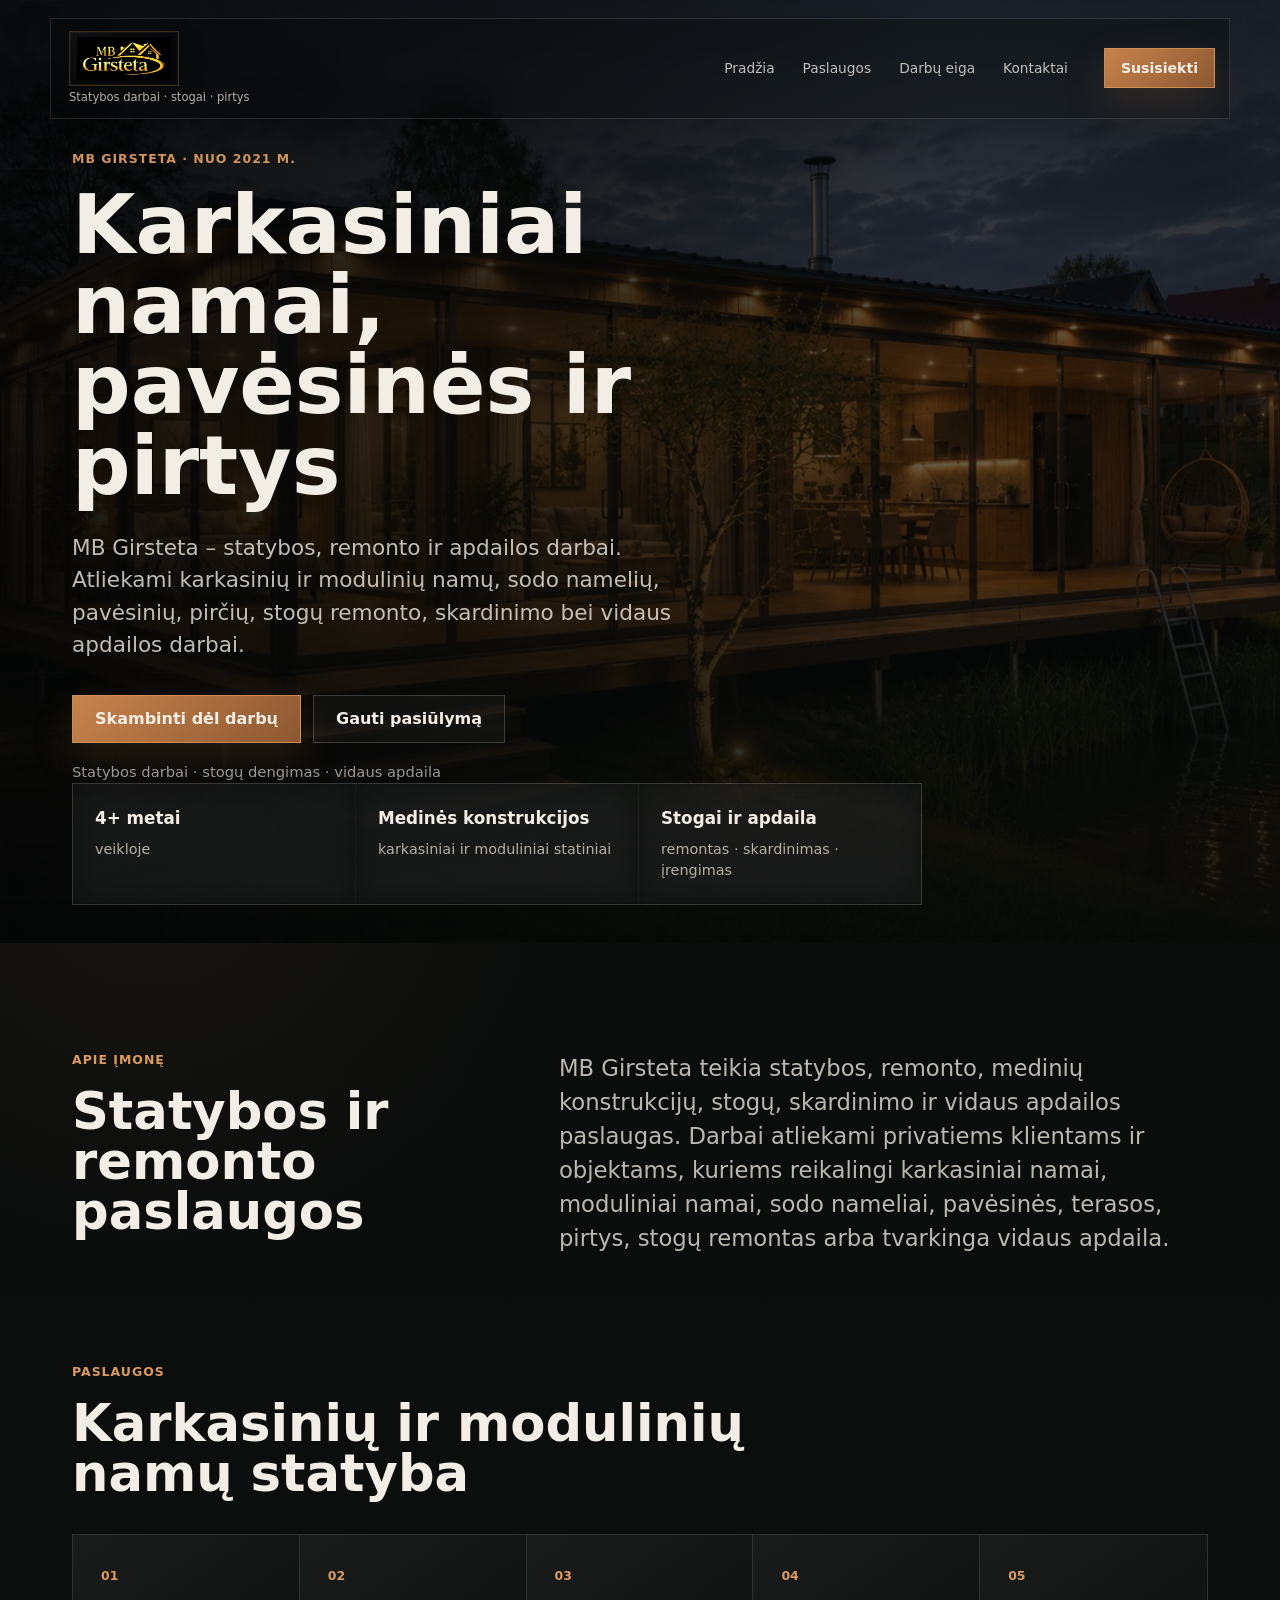
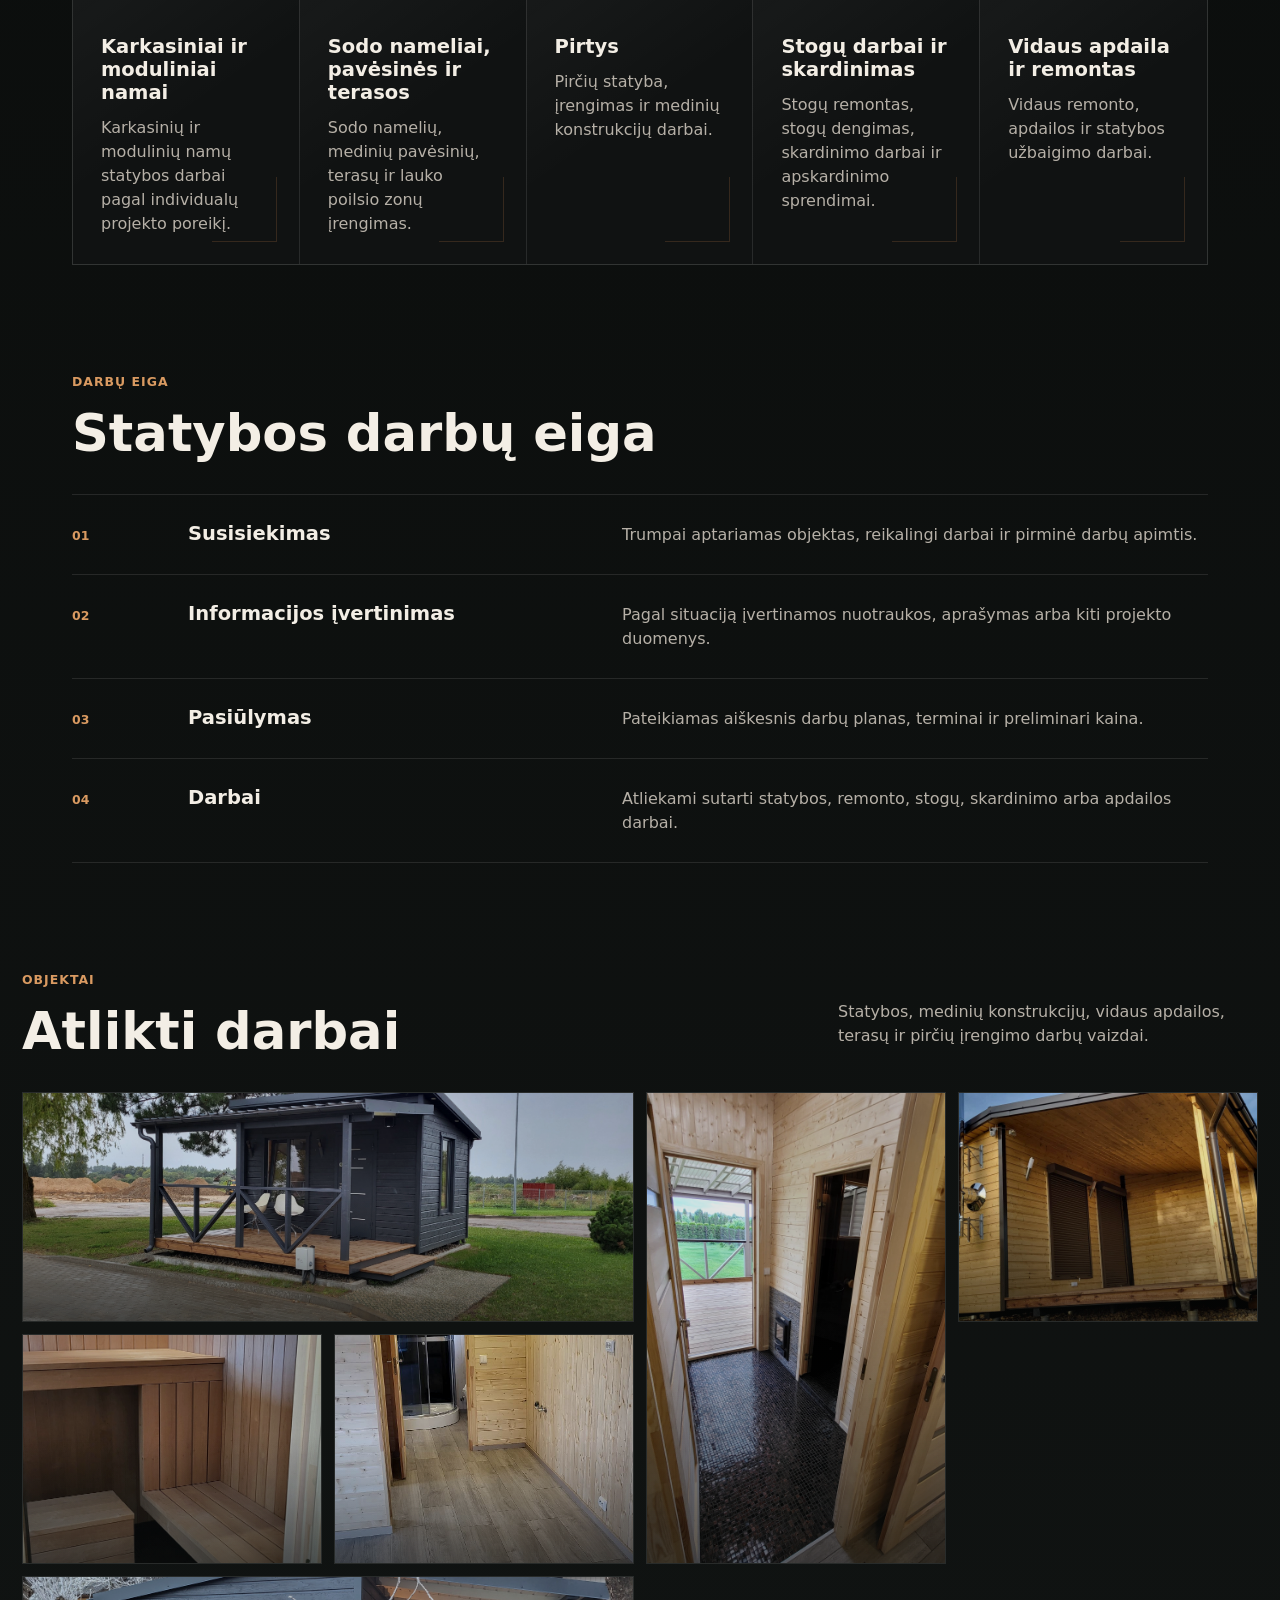
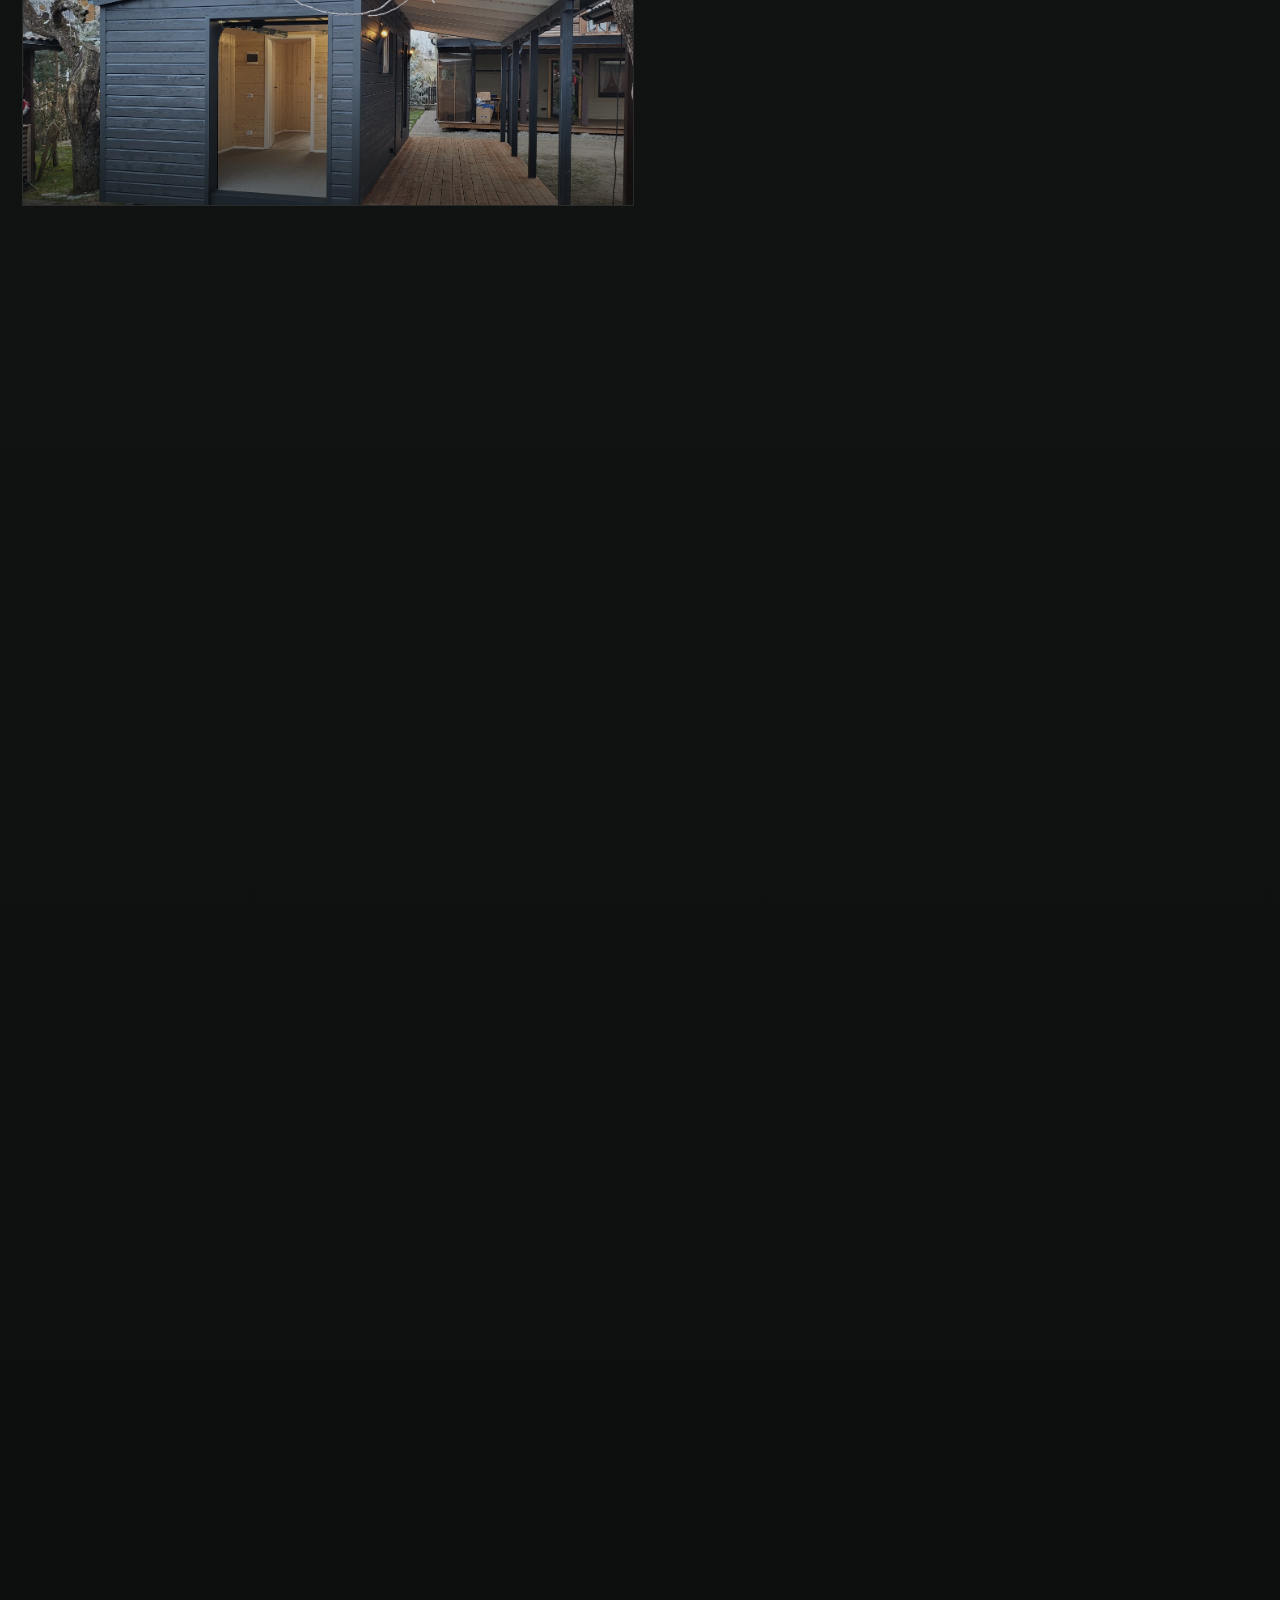
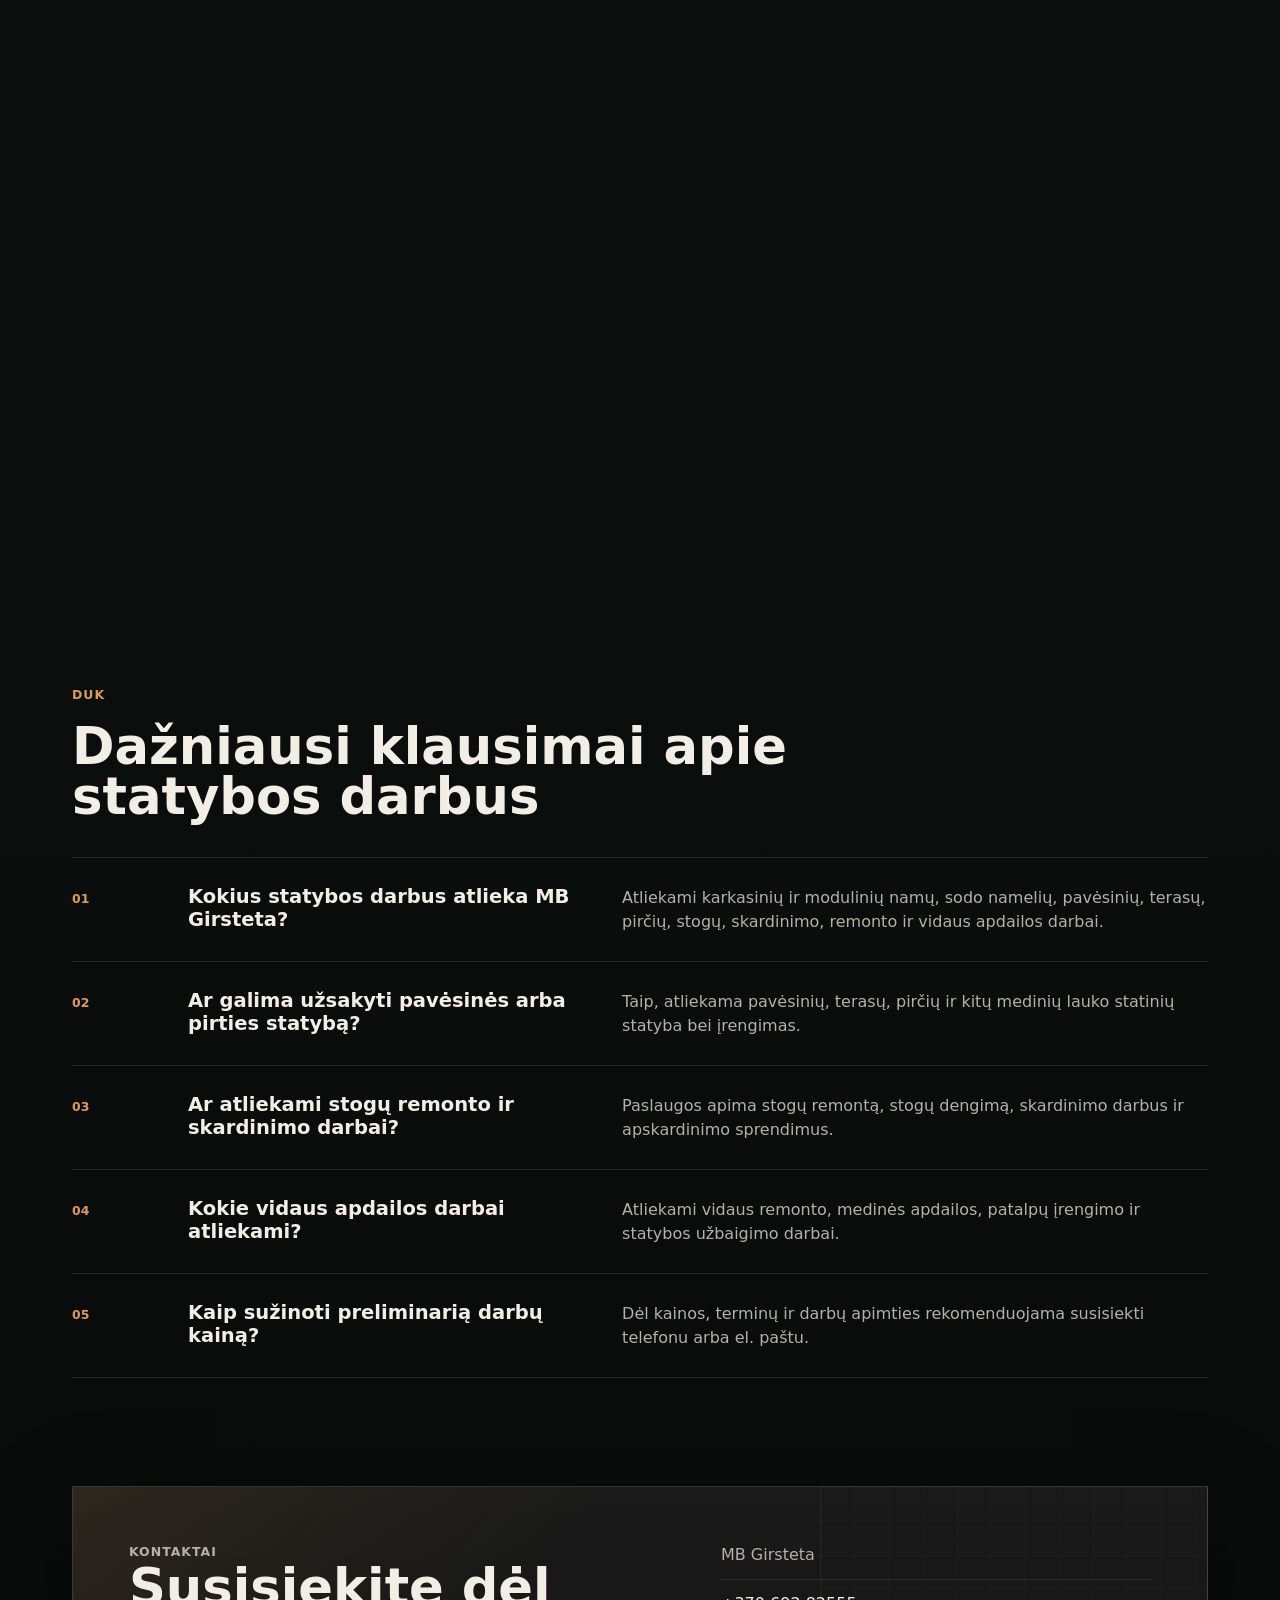
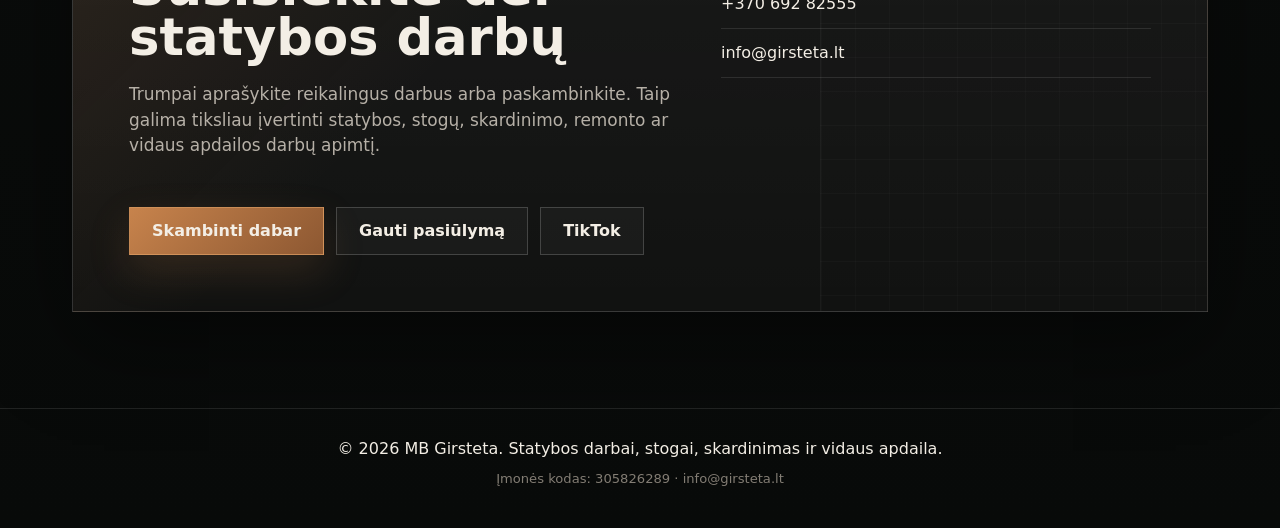
<file: index.html>
<!doctype html>
<html lang="lt">
  <head>
    <meta charset="utf-8" />
    <meta name="viewport" content="width=device-width, initial-scale=1" />
    <title>Karkasiniai namai, pavėsinės ir pirtys | MB Girsteta</title>
    <meta
      name="description"
      content="MB Girsteta atlieka karkasinių namų, modulinių namų, sodo namelių, pavėsinių, pirčių, stogų remonto, skardinimo ir vidaus apdailos darbus."
    />
    <meta name="robots" content="index, follow" />
    <link rel="canonical" href="https://girsteta.lt/" />
    <meta property="og:title" content="Karkasiniai namai, pavėsinės ir pirtys | MB Girsteta" />
    <meta
      property="og:description"
      content="MB Girsteta atlieka karkasinių namų, modulinių namų, sodo namelių, pavėsinių, pirčių, stogų remonto, skardinimo ir vidaus apdailos darbus."
    />
    <meta property="og:type" content="website" />
    <meta property="og:url" content="https://girsteta.lt/" />
    <meta property="og:image" content="https://girsteta.lt/images/hero1-cropped.jpg" />
    <meta property="og:image:alt" content="Medinis modulinis namas su terasa" />
    <meta property="og:site_name" content="MB Girsteta" />
    <meta name="twitter:card" content="summary_large_image" />
    <meta name="twitter:title" content="Karkasiniai namai, pavėsinės ir pirtys | MB Girsteta" />
    <meta
      name="twitter:description"
      content="Statybos, remonto, stogų, skardinimo ir vidaus apdailos darbai. Karkasiniai bei moduliniai namai, sodo nameliai, pavėsinės, terasos ir pirtys."
    />
    <meta name="twitter:image" content="https://girsteta.lt/images/hero1-cropped.jpg" />
    <link rel="preload" as="image" href="images/hero1-cropped.jpg" />
    <link rel="icon" type="image/png" href="images/favicon.png" />
    <link rel="apple-touch-icon" href="images/favicon.png" />
    <link rel="stylesheet" href="styles.css" />
    <script src="script.js" defer></script>
    <script type="application/ld+json">
      {
        "@context": "https://schema.org",
        "@type": "HomeAndConstructionBusiness",
        "@id": "https://girsteta.lt/#business",
        "name": "MB Girsteta",
        "description": "Statybos, karkasinių namų, modulinių namų, pavėsinių, pirčių, stogų remonto, skardinimo ir vidaus apdailos darbai.",
        "telephone": "+37069282555",
        "url": "https://girsteta.lt/",
        "image": "https://girsteta.lt/images/hero1-cropped.jpg",
        "serviceType": [
          "Karkasinių namų statyba",
          "Modulinių namų statyba",
          "Sodo namelių statyba",
          "Pavėsinių statyba",
          "Terasų statyba",
          "Pirčių statyba",
          "Stogų remontas",
          "Stogų dengimas",
          "Skardinimo darbai",
          "Skardininko paslaugos",
          "Vidaus apdaila",
          "Remonto darbai",
          "Medinių konstrukcijų statyba"
        ]
      }
    </script>
    <script type="application/ld+json">
      {
        "@context": "https://schema.org",
        "@type": "FAQPage",
        "mainEntity": [
          {
            "@type": "Question",
            "name": "Kokius statybos darbus atlieka MB Girsteta?",
            "acceptedAnswer": {
              "@type": "Answer",
              "text": "Atliekami karkasinių ir modulinių namų, sodo namelių, pavėsinių, terasų, pirčių, stogų, skardinimo, remonto ir vidaus apdailos darbai."
            }
          },
          {
            "@type": "Question",
            "name": "Ar galima užsakyti pavėsinės arba pirties statybą?",
            "acceptedAnswer": {
              "@type": "Answer",
              "text": "Taip, atliekama pavėsinių, terasų, pirčių ir kitų medinių lauko statinių statyba bei įrengimas."
            }
          },
          {
            "@type": "Question",
            "name": "Ar atliekami stogų remonto ir skardinimo darbai?",
            "acceptedAnswer": {
              "@type": "Answer",
              "text": "Paslaugos apima stogų remontą, stogų dengimą, skardinimo darbus ir apskardinimo sprendimus."
            }
          },
          {
            "@type": "Question",
            "name": "Kokie vidaus apdailos darbai atliekami?",
            "acceptedAnswer": {
              "@type": "Answer",
              "text": "Atliekami vidaus remonto, medinės apdailos, patalpų įrengimo ir statybos užbaigimo darbai."
            }
          },
          {
            "@type": "Question",
            "name": "Kaip sužinoti preliminarią darbų kainą?",
            "acceptedAnswer": {
              "@type": "Answer",
              "text": "Dėl kainos, terminų ir darbų apimties rekomenduojama susisiekti telefonu arba el. paštu."
            }
          }
        ]
      }
    </script>
  </head>
  <body>
    <div class="cursor-house" aria-hidden="true"></div>

    <header class="site-header" data-header>
      <a class="brand" href="#pradzia" aria-label="MB Girsteta pradžia">
        <span class="brand__mark">
          <img class="brand__logo" src="images/girsteta-logo.png" alt="MB Girsteta logotipas" />
        </span>
        <span class="brand__line">Statybos darbai · stogai · pirtys</span>
      </a>
      <nav class="main-nav" aria-label="Pagrindinė navigacija">
        <a href="#pradzia">Pradžia</a>
        <a href="#paslaugos">Paslaugos</a>
        <a href="#eiga">Darbų eiga</a>
        <a href="#kontaktai">Kontaktai</a>
      </nav>
      <button class="btn btn--small btn--solid" type="button" data-call-open>Susisiekti</button>
    </header>

    <main>
      <section class="hero" id="pradzia" aria-label="MB Girsteta statybos darbai">
        <div class="hero__shade"></div>
        <div class="hero__grain"></div>
        <div class="hero__inner">
          <div class="hero__copy">
            <p class="eyebrow">MB Girsteta · nuo 2021 m.</p>
            <h1>Karkasiniai namai, pavėsinės ir pirtys</h1>
            <p class="hero__lead">
              MB Girsteta – statybos, remonto ir apdailos darbai. Atliekami karkasinių ir modulinių
              namų, sodo namelių, pavėsinių, pirčių, stogų remonto, skardinimo bei vidaus apdailos
              darbai.
            </p>
            <div class="hero__actions">
              <button class="btn btn--solid" type="button" data-call-open>Skambinti dėl darbų</button>
              <a class="btn btn--outline" href="mailto:info@girsteta.lt">Gauti pasiūlymą</a>
            </div>
            <p class="hero__note">Statybos darbai · stogų dengimas · vidaus apdaila</p>
          </div>

          <div class="hero__facts" aria-label="Trumpi faktai">
            <div>
              <strong>4+ metai</strong>
              <span>veikloje</span>
            </div>
            <div>
              <strong>Medinės konstrukcijos</strong>
              <span>karkasiniai ir moduliniai statiniai</span>
            </div>
            <div>
              <strong>Stogai ir apdaila</strong>
              <span>remontas · skardinimas · įrengimas</span>
            </div>
          </div>
        </div>
      </section>

      <section class="section intro reveal" aria-labelledby="apie-title">
        <div class="section__grid">
          <div>
            <p class="section-kicker">Apie įmonę</p>
            <h2 id="apie-title">Statybos ir remonto paslaugos</h2>
          </div>
          <p class="intro__text">
            MB Girsteta teikia statybos, remonto, medinių konstrukcijų, stogų, skardinimo ir vidaus
            apdailos paslaugas. Darbai atliekami privatiems klientams ir objektams, kuriems reikalingi
            karkasiniai namai, moduliniai namai, sodo nameliai, pavėsinės, terasos, pirtys, stogų
            remontas arba tvarkinga vidaus apdaila.
          </p>
        </div>
      </section>

      <section class="section reveal" id="paslaugos" aria-labelledby="paslaugos-title">
        <div class="section__head">
          <p class="section-kicker">Paslaugos</p>
          <h2 id="paslaugos-title">Karkasinių ir modulinių namų statyba</h2>
        </div>
        <div class="service-grid">
          <article class="service-card" id="karkasiniai-moduliniai-namai">
            <span>01</span>
            <h3>Karkasiniai ir moduliniai namai</h3>
            <p>Karkasinių ir modulinių namų statybos darbai pagal individualų projekto poreikį.</p>
          </article>
          <article class="service-card" id="sodo-nameliai-pavesines-terasos">
            <span>02</span>
            <h3>Sodo nameliai, pavėsinės ir terasos</h3>
            <p>Sodo namelių, medinių pavėsinių, terasų ir lauko poilsio zonų įrengimas.</p>
          </article>
          <article class="service-card" id="pirtys">
            <span>03</span>
            <h3>Pirtys</h3>
            <p>Pirčių statyba, įrengimas ir medinių konstrukcijų darbai.</p>
          </article>
          <article class="service-card" id="stogu-darbai">
            <span>04</span>
            <h3>Stogų darbai ir skardinimas</h3>
            <p>Stogų remontas, stogų dengimas, skardinimo darbai ir apskardinimo sprendimai.</p>
          </article>
          <article class="service-card" id="vidaus-apdaila-remontas">
            <span>05</span>
            <h3>Vidaus apdaila ir remontas</h3>
            <p>Vidaus remonto, apdailos ir statybos užbaigimo darbai.</p>
          </article>
        </div>
      </section>

      <section class="section process reveal" id="eiga" aria-labelledby="eiga-title">
        <div class="section__head">
          <p class="section-kicker">Darbų eiga</p>
          <h2 id="eiga-title">Statybos darbų eiga</h2>
        </div>
        <div class="process-list">
          <article>
            <span>01</span>
            <h3>Susisiekimas</h3>
            <p>Trumpai aptariamas objektas, reikalingi darbai ir pirminė darbų apimtis.</p>
          </article>
          <article>
            <span>02</span>
            <h3>Informacijos įvertinimas</h3>
            <p>Pagal situaciją įvertinamos nuotraukos, aprašymas arba kiti projekto duomenys.</p>
          </article>
          <article>
            <span>03</span>
            <h3>Pasiūlymas</h3>
            <p>Pateikiamas aiškesnis darbų planas, terminai ir preliminari kaina.</p>
          </article>
          <article>
            <span>04</span>
            <h3>Darbai</h3>
            <p>Atliekami sutarti statybos, remonto, stogų, skardinimo arba apdailos darbai.</p>
          </article>
        </div>
      </section>

      <section class="section gallery-section reveal" aria-labelledby="galerija-title">
        <div class="section__head section__head--split">
          <div>
            <p class="section-kicker">Objektai</p>
            <h2 id="galerija-title">Atlikti darbai</h2>
          </div>
          <p>Statybos, medinių konstrukcijų, vidaus apdailos, terasų ir pirčių įrengimo darbų vaizdai.</p>
        </div>
        <div class="gallery">
          <figure class="gallery__item gallery__item--wide">
            <img src="images/8.jpg" alt="Sodo namelis su medine terasa ir stogo skardinimo detalėmis" loading="lazy" />
          </figure>
          <figure class="gallery__item gallery__item--tall">
            <img src="images/1.jpg" alt="Pirties vidaus apdailos darbai su medinėmis sienomis" loading="lazy" />
          </figure>
          <figure class="gallery__item">
            <img src="images/12.jpg" alt="Medinis statinys su stogo skardinimu ir fasado apdaila" loading="lazy" />
          </figure>
          <figure class="gallery__item">
            <img src="images/3.jpg" alt="Pirties vidaus įrengimas su medine apdaila" loading="lazy" />
          </figure>
          <figure class="gallery__item gallery__item--wide">
            <img src="images/10.jpg" alt="Sodo namelis su pavėsine ir medine terasa" loading="lazy" />
          </figure>
          <figure class="gallery__item">
            <img src="images/4.jpg" alt="Vidaus apdailos darbai su medinėmis sienomis" loading="lazy" />
          </figure>
        </div>
      </section>

      <section class="section intro reveal" id="statybos-apdailos-paslaugos" aria-labelledby="seo-title">
        <div class="section__grid">
          <div>
            <p class="section-kicker">Plačiau apie darbus</p>
            <h2 id="seo-title">Statybos ir apdailos paslaugos</h2>
          </div>
          <div class="intro__text">
            <p>
              MB Girsteta teikia statybos, remonto ir apdailos paslaugas. Darbai atliekami privatiems
              klientams ir objektams, kuriems reikalingi
              <a href="#karkasiniai-moduliniai-namai">karkasiniai namai</a>,
              <a href="#karkasiniai-moduliniai-namai">moduliniai namai</a>,
              <a href="#sodo-nameliai-pavesines-terasos">sodo nameliai</a>,
              <a href="#sodo-nameliai-pavesines-terasos">pavėsinės</a>,
              <a href="#sodo-nameliai-pavesines-terasos">terasos</a>,
              <a href="#pirtys">pirtys</a>, stogų remontas, skardinimas arba vidaus apdaila.
            </p>
            <p>
              Karkasinių ir modulinių statinių statyba tinka klientams, ieškantiems praktiško sprendimo
              gyvenamajam, poilsio ar ūkiniam objektui. Taip pat atliekami mažesni mediniai statiniai:
              sodo nameliai, pavėsinės, terasos ir pirtys. Kiekvieno projekto eiga priklauso nuo objekto
              dydžio, darbų apimties, pasirinktų medžiagų ir techninių sprendimų.
            </p>
            <p>
              Medinių konstrukcijų statyba apima karkaso, fasado, terasos, pavėsinės ar kito lauko
              statinio įrengimo etapus. Tokiems darbams svarbus tikslus konstrukcijos paruošimas,
              tinkamas medžiagų parinkimas ir aiškus darbų eiliškumas. Pavėsinių statyba, terasų
              statyba ir pirčių statyba dažnai derinama su kitais apdailos arba įrengimo darbais, todėl
              projekto apimtis aptariama pagal realų poreikį.
            </p>
            <p>
              Karkasiniai namai ir moduliniai namai gali būti planuojami skirtingos paskirties
              objektams, todėl prieš pradedant darbus svarbu įvertinti konstrukcijos sudėtingumą,
              numatomą naudojimą, apdailos lygį ir papildomus elementus. Toks pasiruošimas padeda
              aiškiau suplanuoti statybos darbus ir išvengti neapibrėžtos darbų apimties.
            </p>
            <p>
              Stogų darbų srityje atliekamas stogų remontas, stogų dengimas, skardinimo darbai ir
              skardininko paslaugos. Darbai gali apimti stogo dangos atnaujinimą, apskardinimo detales,
              lietaus nuvedimo elementus ir kitus su stogo konstrukcijomis susijusius sprendimus.
            </p>
            <p>
              Stogų remontas gali būti aktualus tada, kai reikia sutvarkyti dangą, sandūras, kraštus,
              lietaus nuvedimą ar kitus elementus, turinčius įtakos pastato apsaugai nuo drėgmės.
              Skardinimo darbai padeda tvarkingai užbaigti stogo, fasado ir kitų konstrukcijų mazgus.
              Kai reikalingas stogų dengimas, darbų eiga vertinama pagal dangos tipą, konstrukcijos būklę
              ir planuojamą sprendimą.
            </p>
            <p>
              Vidaus apdailos ir remonto darbai reikalingi tiek naujai statomuose, tiek atnaujinamuose
              objektuose. Paslaugos apima medinės apdailos įrengimą, patalpų atnaujinimą, paviršių
              paruošimą ir statybos užbaigimo darbus. Dėl konkretaus projekto kainos, terminų ir darbų
              apimties rekomenduojama susisiekti telefonu arba el. paštu.
            </p>
            <p>
              Statybos ir apdailos paslaugos parenkamos pagal tai, kokio rezultato reikia konkrečiam
              objektui: pilnesnio statybos etapo, atskiros konstrukcijos, remonto, vidaus apdailos ar
              kelių susijusių darbų vienu metu. Aiškiai aprašius poreikį, galima tiksliau įvertinti
              medžiagas, darbų terminus ir preliminarią kainą.
            </p>
          </div>
        </div>
      </section>

      <section class="section process reveal" aria-labelledby="faq-title">
        <div class="section__head">
          <p class="section-kicker">DUK</p>
          <h2 id="faq-title">Dažniausi klausimai apie statybos darbus</h2>
        </div>
        <div class="process-list">
          <article>
            <span>01</span>
            <h3>Kokius statybos darbus atlieka MB Girsteta?</h3>
            <p>
              Atliekami karkasinių ir modulinių namų, sodo namelių, pavėsinių, terasų, pirčių, stogų,
              skardinimo, remonto ir vidaus apdailos darbai.
            </p>
          </article>
          <article>
            <span>02</span>
            <h3>Ar galima užsakyti pavėsinės arba pirties statybą?</h3>
            <p>Taip, atliekama pavėsinių, terasų, pirčių ir kitų medinių lauko statinių statyba bei įrengimas.</p>
          </article>
          <article>
            <span>03</span>
            <h3>Ar atliekami stogų remonto ir skardinimo darbai?</h3>
            <p>Paslaugos apima stogų remontą, stogų dengimą, skardinimo darbus ir apskardinimo sprendimus.</p>
          </article>
          <article>
            <span>04</span>
            <h3>Kokie vidaus apdailos darbai atliekami?</h3>
            <p>Atliekami vidaus remonto, medinės apdailos, patalpų įrengimo ir statybos užbaigimo darbai.</p>
          </article>
          <article>
            <span>05</span>
            <h3>Kaip sužinoti preliminarią darbų kainą?</h3>
            <p>Dėl kainos, terminų ir darbų apimties rekomenduojama susisiekti telefonu arba el. paštu.</p>
          </article>
        </div>
      </section>

      <section class="section contact-section reveal" id="kontaktai" aria-labelledby="kontaktai-title">
        <div class="contact-card">
          <div class="contact-card__copy">
            <p class="section-kicker">Kontaktai</p>
            <h2 id="kontaktai-title">Susisiekite dėl statybos darbų</h2>
            <p>
              Trumpai aprašykite reikalingus darbus arba paskambinkite. Taip galima tiksliau įvertinti
              statybos, stogų, skardinimo, remonto ar vidaus apdailos darbų apimtį.
            </p>
          </div>
          <address class="contact-details" aria-label="MB Girsteta kontaktai">
            <span>MB Girsteta</span>
            <a href="tel:+37069282555">+370 692 82555</a>
            <a href="mailto:info@girsteta.lt">info@girsteta.lt</a>
          </address>
          <div class="contact-actions">
            <button class="btn btn--solid" type="button" data-call-open>Skambinti dabar</button>
            <a class="btn btn--outline" href="mailto:info@girsteta.lt">Gauti pasiūlymą</a>
            <a
              class="btn btn--ghost"
              href="https://www.tiktok.com/@pauliusgirnis"
              target="_blank"
              rel="noreferrer"
            >
              TikTok
            </a>
          </div>
        </div>
      </section>
    </main>

    <footer class="site-footer">
      <p>© 2026 MB Girsteta. Statybos darbai, stogai, skardinimas ir vidaus apdaila.</p>
      <small>Įmonės kodas: 305826289 · info@girsteta.lt</small>
    </footer>

    <div class="call-modal" data-call-modal hidden>
      <div class="call-modal__backdrop" data-call-close></div>
      <section
        class="call-modal__panel"
        role="dialog"
        aria-modal="true"
        aria-labelledby="call-modal-title"
        aria-describedby="call-modal-desc"
      >
        <button class="call-modal__close" type="button" aria-label="Uždaryti langą" data-call-close>
          <span aria-hidden="true">×</span>
        </button>
        <p class="section-kicker">Telefonas</p>
        <h2 id="call-modal-title">Skambinti MB Girsteta</h2>
        <p id="call-modal-desc">Dėl statybos, remonto, stogų, skardinimo ar apdailos darbų galite susisiekti telefonu:</p>
        <a class="call-modal__number" href="tel:+37069282555">+370 692 82555</a>
        <a class="btn btn--solid call-modal__button" href="tel:+37069282555">Skambinti dėl darbų</a>
      </section>
    </div>
  </body>
</html>
</file>
<file: styles.css>
:root {
  --bg: #080a09;
  --bg-2: #101312;
  --panel: rgba(18, 21, 19, 0.78);
  --panel-strong: rgba(12, 14, 13, 0.88);
  --line: rgba(255, 255, 255, 0.1);
  --line-strong: rgba(255, 255, 255, 0.18);
  --text: #f3eee5;
  --muted: #b6b0a7;
  --soft: #837d74;
  --accent: #c7834c;
  --accent-strong: #d99a61;
  --accent-dark: #422718;
  --shadow: 0 30px 90px rgba(0, 0, 0, 0.45);
  --max: 1180px;
  color-scheme: dark;
}

* {
  box-sizing: border-box;
}

html {
  scroll-behavior: smooth;
}

body {
  margin: 0;
  min-width: 320px;
  background:
    radial-gradient(circle at 12% 12%, rgba(199, 131, 76, 0.08), transparent 26rem),
    linear-gradient(180deg, #080a09 0%, #101312 48%, #080a09 100%);
  color: var(--text);
  font-family:
    Inter, ui-sans-serif, system-ui, -apple-system, BlinkMacSystemFont, "Segoe UI", sans-serif;
  line-height: 1.5;
  text-rendering: optimizeLegibility;
}

body.modal-open {
  overflow: hidden;
}

a {
  color: inherit;
  text-decoration: none;
}

button,
a {
  -webkit-tap-highlight-color: transparent;
}

button {
  font: inherit;
}

img {
  display: block;
  width: 100%;
}

.site-header {
  position: fixed;
  inset: 18px 22px auto;
  z-index: 20;
  display: grid;
  grid-template-columns: 1fr auto auto;
  align-items: center;
  gap: 24px;
  max-width: min(var(--max), calc(100vw - 44px));
  margin: 0 auto;
  padding: 12px 14px 12px 18px;
  border: 1px solid rgba(255, 255, 255, 0.12);
  background: rgba(8, 10, 9, 0.36);
  backdrop-filter: blur(18px);
  box-shadow: 0 18px 55px rgba(0, 0, 0, 0.2);
  transition:
    background 220ms ease,
    border-color 220ms ease,
    transform 220ms ease;
}

.site-header.is-scrolled {
  background: rgba(8, 10, 9, 0.84);
  border-color: rgba(255, 255, 255, 0.16);
}

.brand {
  display: inline-flex;
  flex-direction: column;
  width: fit-content;
  gap: 3px;
}

.brand__mark {
  display: inline-flex;
  width: fit-content;
  align-items: center;
  justify-content: center;
  padding: 5px 7px;
  border: 1px solid rgba(217, 154, 97, 0.26);
  background:
    linear-gradient(145deg, rgba(255, 255, 255, 0.045), transparent 58%),
    rgba(0, 0, 0, 0.42);
  box-shadow:
    inset 0 0 0 1px rgba(255, 255, 255, 0.035),
    0 10px 28px rgba(0, 0, 0, 0.22);
  transition:
    border-color 180ms ease,
    background 180ms ease,
    transform 180ms ease;
}

.brand:hover .brand__mark,
.brand:focus-visible .brand__mark {
  border-color: rgba(217, 154, 97, 0.5);
  background:
    linear-gradient(145deg, rgba(217, 154, 97, 0.08), transparent 58%),
    rgba(0, 0, 0, 0.46);
  transform: translateY(-1px);
}

.brand__logo {
  width: clamp(72px, 8vw, 94px);
  height: auto;
  object-fit: contain;
}

.brand__line {
  color: var(--muted);
  font-size: 0.72rem;
}

.main-nav {
  display: flex;
  gap: 4px;
  align-items: center;
}

.main-nav a {
  position: relative;
  padding: 10px 12px;
  color: rgba(243, 238, 229, 0.78);
  font-size: 0.86rem;
  transition: color 180ms ease;
}

.main-nav a::after {
  position: absolute;
  right: 12px;
  bottom: 6px;
  left: 12px;
  height: 1px;
  content: "";
  background: var(--accent);
  transform: scaleX(0);
  transform-origin: left;
  transition: transform 180ms ease;
}

.main-nav a:hover,
.main-nav a:focus-visible {
  color: var(--text);
}

.main-nav a:hover::after,
.main-nav a:focus-visible::after {
  transform: scaleX(1);
}

.btn {
  display: inline-flex;
  min-height: 48px;
  align-items: center;
  justify-content: center;
  gap: 10px;
  border: 1px solid transparent;
  padding: 0 22px;
  color: var(--text);
  background: transparent;
  cursor: pointer;
  font-weight: 720;
  line-height: 1;
  transition:
    transform 180ms ease,
    border-color 180ms ease,
    background 180ms ease,
    color 180ms ease,
    box-shadow 180ms ease;
}

.btn:hover,
.btn:focus-visible {
  transform: translateY(-2px);
}

.btn--small {
  min-height: 40px;
  padding: 0 16px;
  font-size: 0.88rem;
}

.btn--solid {
  border-color: rgba(217, 154, 97, 0.72);
  background: linear-gradient(135deg, #c7834c, #8d5832);
  box-shadow: 0 16px 42px rgba(199, 131, 76, 0.18);
}

.btn--solid:hover,
.btn--solid:focus-visible {
  border-color: rgba(255, 209, 167, 0.8);
  box-shadow: 0 20px 54px rgba(199, 131, 76, 0.26);
}

.btn--outline,
.btn--ghost {
  border-color: var(--line-strong);
  background: rgba(255, 255, 255, 0.035);
}

.btn--outline:hover,
.btn--outline:focus-visible,
.btn--ghost:hover,
.btn--ghost:focus-visible {
  border-color: rgba(217, 154, 97, 0.52);
  background: rgba(217, 154, 97, 0.08);
}

.hero {
  position: relative;
  min-height: 100svh;
  overflow: hidden;
  background-image: url("images/hero1-cropped.jpg");
  background-position: center;
  background-size: cover;
  isolation: isolate;
}

.hero::before {
  position: absolute;
  inset: 0;
  z-index: -3;
  content: "";
  background: inherit;
  transform: scale(1.03);
  animation: heroDrift 18s ease-out forwards;
}

.hero__shade,
.hero__grain {
  position: absolute;
  inset: 0;
  pointer-events: none;
}

.hero__shade {
  z-index: -2;
  background:
    linear-gradient(90deg, rgba(4, 5, 5, 0.86) 0%, rgba(6, 8, 7, 0.68) 41%, rgba(6, 8, 7, 0.36) 74%),
    linear-gradient(180deg, rgba(8, 10, 9, 0.58) 0%, rgba(8, 10, 9, 0.38) 48%, rgba(8, 10, 9, 0.88) 100%);
}

.hero__grain {
  z-index: -1;
  opacity: 0.32;
  background-image:
    linear-gradient(rgba(255, 255, 255, 0.03) 1px, transparent 1px),
    linear-gradient(90deg, rgba(255, 255, 255, 0.025) 1px, transparent 1px);
  background-size: 56px 56px;
  mask-image: linear-gradient(90deg, black, transparent 76%);
}

.hero__inner {
  display: flex;
  min-height: 100svh;
  max-width: var(--max);
  margin: 0 auto;
  padding: 150px 22px 38px;
  flex-direction: column;
  justify-content: space-between;
}

.hero__copy {
  max-width: 740px;
  animation: heroIn 720ms ease both;
}

.eyebrow,
.section-kicker {
  margin: 0 0 16px;
  color: var(--accent-strong);
  font-size: 0.78rem;
  font-weight: 780;
  letter-spacing: 0.08em;
  text-transform: uppercase;
}

.hero h1,
.section h2,
.contact-card h2,
.call-modal h2 {
  margin: 0;
  font-weight: 760;
  letter-spacing: 0;
  line-height: 0.98;
}

.hero h1 {
  max-width: 900px;
  font-size: clamp(2.85rem, 6.4vw, 5.9rem);
}

.hero__lead {
  max-width: 620px;
  margin: 26px 0 0;
  color: rgba(243, 238, 229, 0.78);
  font-size: clamp(1.05rem, 2vw, 1.35rem);
}

.hero__actions {
  display: flex;
  flex-wrap: wrap;
  gap: 12px;
  margin: 34px 0 0;
}

.hero__note {
  margin: 18px 0 0;
  color: rgba(243, 238, 229, 0.62);
  font-size: 0.92rem;
}

.hero__facts {
  display: grid;
  grid-template-columns: repeat(3, minmax(0, 1fr));
  gap: 1px;
  width: min(850px, 100%);
  border: 1px solid rgba(255, 255, 255, 0.13);
  background: rgba(255, 255, 255, 0.08);
  animation: heroIn 720ms 160ms ease both;
}

.hero__facts div {
  min-height: 104px;
  padding: 22px;
  background: rgba(8, 10, 9, 0.56);
  backdrop-filter: blur(14px);
}

.hero__facts strong,
.hero__facts span {
  display: block;
}

.hero__facts strong {
  font-size: 1.05rem;
}

.hero__facts span {
  margin-top: 7px;
  color: var(--muted);
  font-size: 0.9rem;
}

.section {
  max-width: var(--max);
  margin: 0 auto;
  padding: 108px 22px 0;
}

.section[id] {
  scroll-margin-top: 126px;
}

.section__grid {
  display: grid;
  grid-template-columns: minmax(220px, 0.78fr) minmax(0, 1.22fr);
  gap: 72px;
  align-items: start;
}

.section h2,
.contact-card h2 {
  font-size: clamp(2rem, 4vw, 3.8rem);
}

.intro__text {
  max-width: 760px;
  margin: 0;
  color: rgba(243, 238, 229, 0.76);
  font-size: clamp(1.06rem, 1.9vw, 1.42rem);
}

.intro__text p {
  margin: 0 0 18px;
}

.intro__text p:last-child {
  margin-bottom: 0;
}

.section__head {
  max-width: 760px;
  margin-bottom: 36px;
}

.section__head--split {
  display: grid;
  max-width: none;
  grid-template-columns: minmax(0, 1fr) minmax(260px, 420px);
  gap: 40px;
  align-items: end;
}

.section__head--split p:last-child {
  margin: 0 0 8px;
  color: var(--muted);
}

.service-grid {
  display: grid;
  grid-template-columns: repeat(5, minmax(0, 1fr));
  border: 1px solid var(--line);
  background: rgba(255, 255, 255, 0.06);
}

.service-card {
  position: relative;
  min-height: 276px;
  padding: 28px;
  overflow: hidden;
  background:
    linear-gradient(145deg, rgba(255, 255, 255, 0.045), transparent 54%),
    rgba(14, 17, 16, 0.82);
  border-right: 1px solid var(--line);
  transition:
    transform 180ms ease,
    background 180ms ease,
    border-color 180ms ease;
}

.service-card:last-child {
  border-right: 0;
}

.service-card::before {
  position: absolute;
  inset: auto 22px 22px auto;
  width: 64px;
  height: 64px;
  content: "";
  border-right: 1px solid rgba(199, 131, 76, 0.36);
  border-bottom: 1px solid rgba(199, 131, 76, 0.36);
  opacity: 0.55;
}

.service-card:hover {
  z-index: 1;
  transform: translateY(-6px);
  background:
    linear-gradient(145deg, rgba(199, 131, 76, 0.12), transparent 58%),
    rgba(18, 21, 19, 0.96);
}

.service-card span,
.process-list span {
  color: var(--accent-strong);
  font-size: 0.78rem;
  font-weight: 780;
}

.service-card h3,
.process-list h3 {
  margin: 48px 0 12px;
  font-size: 1.22rem;
  line-height: 1.18;
}

.service-card p,
.process-list p,
.contact-card p,
.call-modal p {
  margin: 0;
  color: var(--muted);
}

.process-list {
  display: grid;
  gap: 0;
  border-top: 1px solid var(--line);
}

.process-list article {
  display: grid;
  grid-template-columns: 92px minmax(220px, 0.7fr) minmax(0, 1fr);
  gap: 24px;
  align-items: baseline;
  padding: 27px 0;
  border-bottom: 1px solid var(--line);
}

.process-list h3 {
  margin: 0;
}

.gallery-section {
  max-width: 1320px;
}

.gallery {
  display: grid;
  grid-auto-flow: dense;
  grid-auto-rows: 230px;
  grid-template-columns: repeat(4, minmax(0, 1fr));
  gap: 12px;
}

.gallery__item {
  position: relative;
  min-height: 0;
  margin: 0;
  overflow: hidden;
  border: 1px solid var(--line);
  background: var(--bg-2);
}

.gallery__item::after {
  position: absolute;
  inset: 0;
  content: "";
  background:
    linear-gradient(180deg, transparent 44%, rgba(8, 10, 9, 0.58) 100%),
    rgba(8, 10, 9, 0.12);
  opacity: 0.95;
  transition: opacity 220ms ease;
}

.gallery__item:hover::after {
  opacity: 0.46;
}

.gallery__item img {
  height: 100%;
  object-fit: cover;
  filter: saturate(0.88) contrast(1.04);
  transition:
    transform 650ms ease,
    filter 220ms ease;
}

.gallery__item:hover img {
  transform: scale(1.045);
  filter: saturate(1) contrast(1.07);
}

.gallery__item--wide {
  grid-column: span 2;
}

.gallery__item--tall {
  grid-row: span 2;
}

.contact-section {
  padding-bottom: 96px;
}

.contact-card {
  position: relative;
  display: grid;
  grid-template-columns: minmax(0, 1fr) minmax(280px, 430px);
  gap: 42px;
  overflow: hidden;
  padding: clamp(26px, 5vw, 56px);
  border: 1px solid rgba(255, 255, 255, 0.14);
  background:
    linear-gradient(135deg, rgba(199, 131, 76, 0.12), transparent 35%),
    linear-gradient(180deg, rgba(255, 255, 255, 0.055), rgba(255, 255, 255, 0.02)),
    rgba(12, 14, 13, 0.92);
  box-shadow: var(--shadow);
}

.contact-card::after {
  position: absolute;
  top: 0;
  right: 0;
  width: 34%;
  height: 100%;
  content: "";
  border-left: 1px solid rgba(255, 255, 255, 0.08);
  background-image:
    linear-gradient(rgba(255, 255, 255, 0.04) 1px, transparent 1px),
    linear-gradient(90deg, rgba(255, 255, 255, 0.035) 1px, transparent 1px);
  background-size: 34px 34px;
  opacity: 0.55;
  pointer-events: none;
}

.contact-card__copy,
.contact-details,
.contact-actions {
  position: relative;
  z-index: 1;
}

.contact-card__copy p:last-child {
  max-width: 580px;
  margin-top: 20px;
  font-size: 1.06rem;
}

.contact-details {
  display: grid;
  align-content: start;
  gap: 12px;
  color: var(--muted);
  font-style: normal;
}

.contact-details a,
.contact-details span {
  display: block;
  padding-bottom: 12px;
  border-bottom: 1px solid var(--line);
}

.contact-details a {
  color: var(--text);
  transition: color 180ms ease;
}

.contact-details a:hover,
.contact-details a:focus-visible {
  color: var(--accent-strong);
}

.contact-actions {
  display: flex;
  grid-column: 1 / -1;
  flex-wrap: wrap;
  gap: 12px;
  margin-top: 6px;
}

.site-footer {
  padding: 28px 22px 40px;
  border-top: 1px solid var(--line);
  color: var(--muted);
  text-align: center;
}

.site-footer p {
  margin: 0;
  color: var(--text);
}

.site-footer small {
  display: block;
  margin-top: 8px;
  color: var(--soft);
  font-size: 0.82rem;
}

.call-modal {
  position: fixed;
  inset: 0;
  z-index: 60;
  display: grid;
  place-items: center;
  padding: 22px;
}

.call-modal[hidden] {
  display: none;
}

.call-modal__backdrop {
  position: absolute;
  inset: 0;
  background: rgba(2, 3, 3, 0.78);
  backdrop-filter: blur(12px);
  animation: fadeIn 160ms ease both;
}

.call-modal__panel {
  position: relative;
  width: min(100%, 520px);
  padding: clamp(26px, 5vw, 42px);
  border: 1px solid rgba(255, 255, 255, 0.16);
  background:
    linear-gradient(135deg, rgba(199, 131, 76, 0.13), transparent 42%),
    rgba(12, 14, 13, 0.96);
  box-shadow: 0 34px 110px rgba(0, 0, 0, 0.72);
  animation: modalIn 180ms ease both;
}

.call-modal__close {
  position: absolute;
  top: 14px;
  right: 14px;
  display: inline-grid;
  width: 40px;
  height: 40px;
  place-items: center;
  border: 1px solid var(--line);
  color: var(--text);
  background: rgba(255, 255, 255, 0.04);
  cursor: pointer;
  font-size: 1.45rem;
  transition:
    background 180ms ease,
    border-color 180ms ease,
    transform 180ms ease;
}

.call-modal__close:hover,
.call-modal__close:focus-visible {
  border-color: rgba(217, 154, 97, 0.6);
  background: rgba(217, 154, 97, 0.09);
  transform: rotate(3deg);
}

.call-modal h2 {
  margin-right: 44px;
  font-size: clamp(2rem, 8vw, 3.4rem);
}

.call-modal p {
  margin-top: 18px;
}

.call-modal__number {
  display: block;
  margin: 24px 0 18px;
  color: var(--text);
  font-size: clamp(2rem, 10vw, 3.5rem);
  font-weight: 780;
  letter-spacing: 0;
  line-height: 1;
}

.call-modal__button {
  width: 100%;
}

.call-modal__alt {
  color: var(--soft);
  font-size: 0.94rem;
}

.call-modal__alt a {
  color: var(--accent-strong);
}

.reveal {
  opacity: 0;
  transform: translateY(18px);
  transition:
    opacity 520ms ease,
    transform 520ms ease;
}

.reveal.is-visible {
  opacity: 1;
  transform: none;
}

.cursor-house {
  position: fixed;
  top: 0;
  left: 0;
  z-index: 100;
  width: 24px;
  height: 22px;
  pointer-events: none;
  opacity: 0;
  transform: translate3d(-40px, -40px, 0);
  transition:
    opacity 180ms ease,
    width 160ms ease,
    height 160ms ease;
}

.cursor-house::before,
.cursor-house::after {
  position: absolute;
  content: "";
  transition:
    border-color 160ms ease,
    background 160ms ease;
}

.cursor-house::before {
  top: 2px;
  left: 4px;
  width: 15px;
  height: 15px;
  border-top: 2px solid rgba(217, 154, 97, 0.92);
  border-left: 2px solid rgba(217, 154, 97, 0.92);
  transform: rotate(45deg);
}

.cursor-house::after {
  right: 4px;
  bottom: 0;
  left: 4px;
  height: 13px;
  border: 2px solid rgba(243, 238, 229, 0.78);
  border-top: 0;
  background: rgba(8, 10, 9, 0.22);
}

body.cursor-enabled,
body.cursor-enabled * {
  cursor: none !important;
}

body.cursor-enabled .cursor-house.is-visible {
  opacity: 1;
}

body.cursor-enabled .cursor-house.is-active {
  width: 30px;
  height: 27px;
}

body.cursor-enabled .cursor-house.is-active::before {
  border-color: rgba(255, 214, 177, 0.98);
}

body.cursor-enabled .cursor-house.is-active::after {
  border-color: rgba(255, 255, 255, 0.92);
  background: rgba(199, 131, 76, 0.11);
}

:focus-visible {
  outline: 2px solid var(--accent-strong);
  outline-offset: 4px;
}

@keyframes heroIn {
  from {
    opacity: 0;
    transform: translateY(18px);
  }
  to {
    opacity: 1;
    transform: none;
  }
}

@keyframes heroDrift {
  from {
    transform: scale(1.07);
  }
  to {
    transform: scale(1.03);
  }
}

@keyframes fadeIn {
  from {
    opacity: 0;
  }
}

@keyframes modalIn {
  from {
    opacity: 0;
    transform: translateY(12px) scale(0.98);
  }
}

@media (max-width: 980px) {
  .site-header {
    grid-template-columns: 1fr auto;
  }

  .main-nav {
    display: none;
  }

  .section__grid,
  .section__head--split,
  .contact-card {
    grid-template-columns: 1fr;
  }

  .service-grid {
    grid-template-columns: repeat(2, minmax(0, 1fr));
  }

  .service-card {
    border-right: 1px solid var(--line);
    border-bottom: 1px solid var(--line);
  }

  .service-card:nth-child(2n) {
    border-right: 0;
  }

  .service-card:last-child {
    grid-column: 1 / -1;
    border-right: 0;
    border-bottom: 0;
  }

  .process-list article {
    grid-template-columns: 64px minmax(0, 1fr);
  }

  .process-list p {
    grid-column: 2;
  }

  .gallery {
    grid-template-columns: repeat(2, minmax(0, 1fr));
  }
}

@media (max-width: 700px) {
  .site-header {
    inset: 10px 10px auto;
    max-width: calc(100vw - 20px);
    gap: 14px;
    padding: 10px;
  }

  .brand__logo {
    width: 76px;
  }

  .brand__line {
    max-width: 124px;
    font-size: 0.62rem;
    line-height: 1.2;
  }

  .site-header .btn {
    min-height: 38px;
    padding: 0 13px;
    font-size: 0.84rem;
  }

  .hero {
    background-position: 58% center;
  }

  .hero__shade {
    background:
      linear-gradient(90deg, rgba(4, 5, 5, 0.9), rgba(6, 8, 7, 0.62)),
      linear-gradient(180deg, rgba(8, 10, 9, 0.55), rgba(8, 10, 9, 0.94));
  }

  .hero__inner {
    padding: 122px 18px 22px;
  }

  .hero h1 {
    font-size: clamp(2.2rem, 11.5vw, 3.35rem);
    line-height: 1.02;
  }

  .hero__lead {
    margin-top: 20px;
  }

  .hero__actions,
  .contact-actions {
    flex-direction: column;
  }

  .btn {
    width: 100%;
  }

  .hero__facts {
    grid-template-columns: 1fr;
    margin-top: 54px;
  }

  .hero__facts div {
    min-height: auto;
    padding: 17px 18px;
  }

  .section {
    padding: 76px 18px 0;
  }

  .section__grid,
  .section__head--split,
  .contact-card {
    gap: 24px;
  }

  .service-grid {
    grid-template-columns: 1fr;
  }

  .service-card,
  .service-card:nth-child(2n),
  .service-card:last-child {
    grid-column: auto;
    min-height: 230px;
    border-right: 0;
    border-bottom: 1px solid var(--line);
  }

  .service-card:last-child {
    border-bottom: 0;
  }

  .process-list article {
    grid-template-columns: 1fr;
    gap: 9px;
  }

  .process-list p {
    grid-column: auto;
  }

  .gallery {
    grid-auto-rows: 230px;
    grid-template-columns: 1fr;
  }

  .gallery__item--wide,
  .gallery__item--tall {
    grid-column: auto;
    grid-row: auto;
  }

  .contact-section {
    padding-bottom: 74px;
  }

  .contact-card::after {
    width: 100%;
    opacity: 0.28;
  }

  .call-modal {
    align-items: end;
    padding: 14px;
  }

  .call-modal__panel {
    width: 100%;
  }
}

@media (hover: none), (pointer: coarse), (max-width: 900px) {
  .cursor-house {
    display: none;
  }

  body.cursor-enabled,
  body.cursor-enabled * {
    cursor: auto !important;
  }
}

@media (prefers-reduced-motion: reduce) {
  *,
  *::before,
  *::after {
    scroll-behavior: auto !important;
    animation-duration: 0.01ms !important;
    animation-iteration-count: 1 !important;
    transition-duration: 0.01ms !important;
  }
}
</file>
